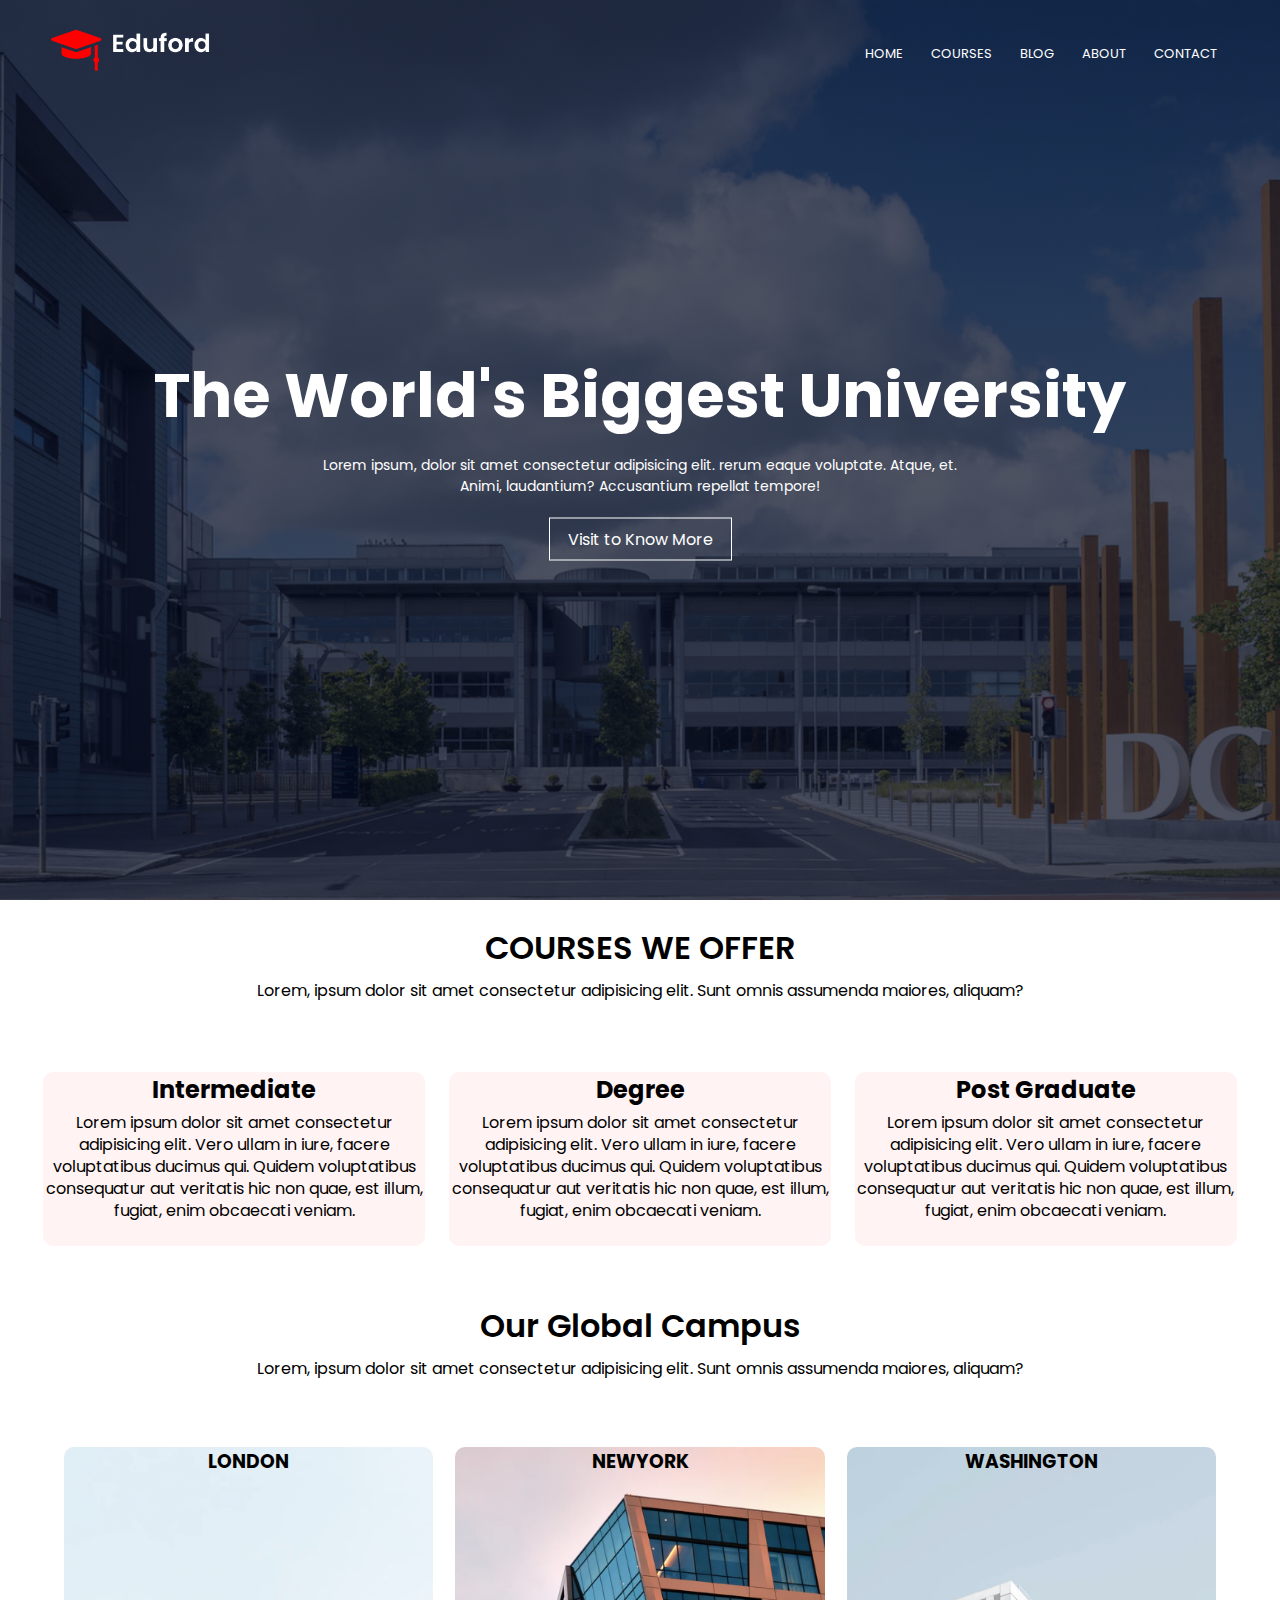
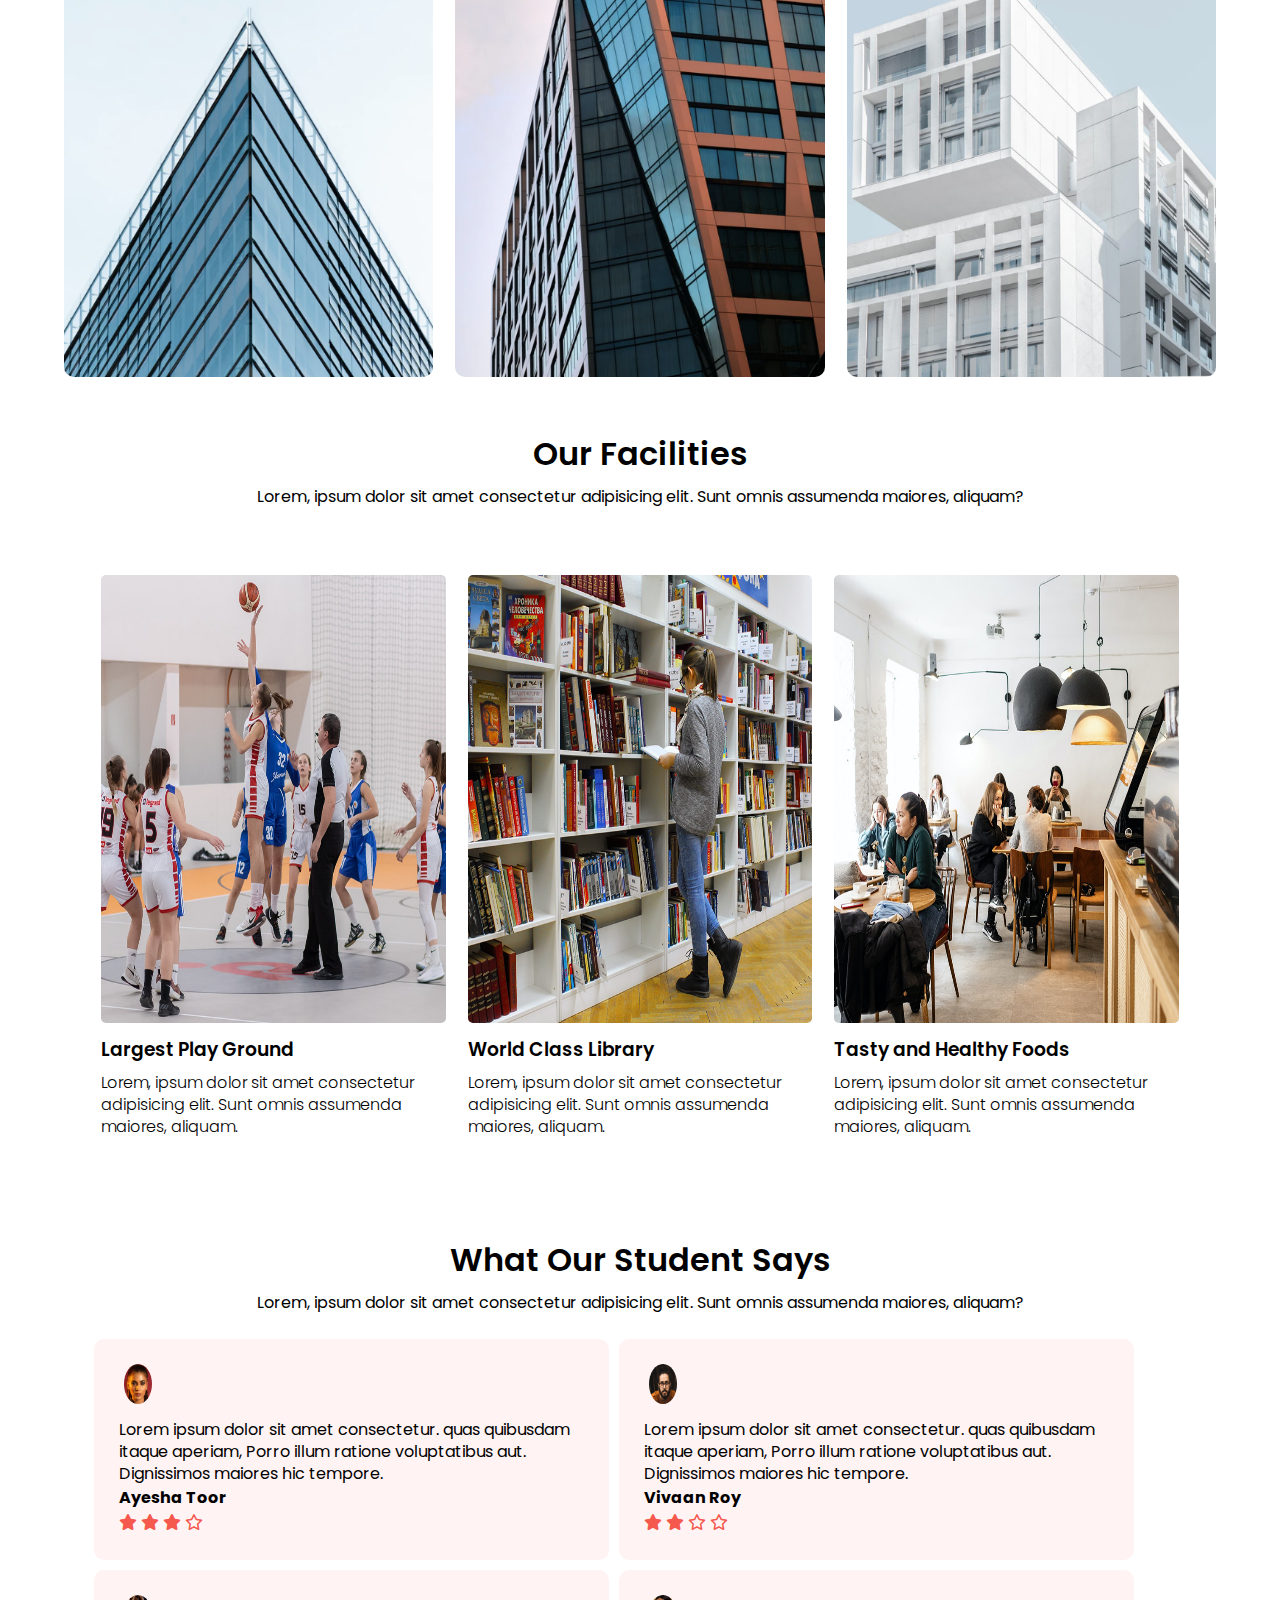
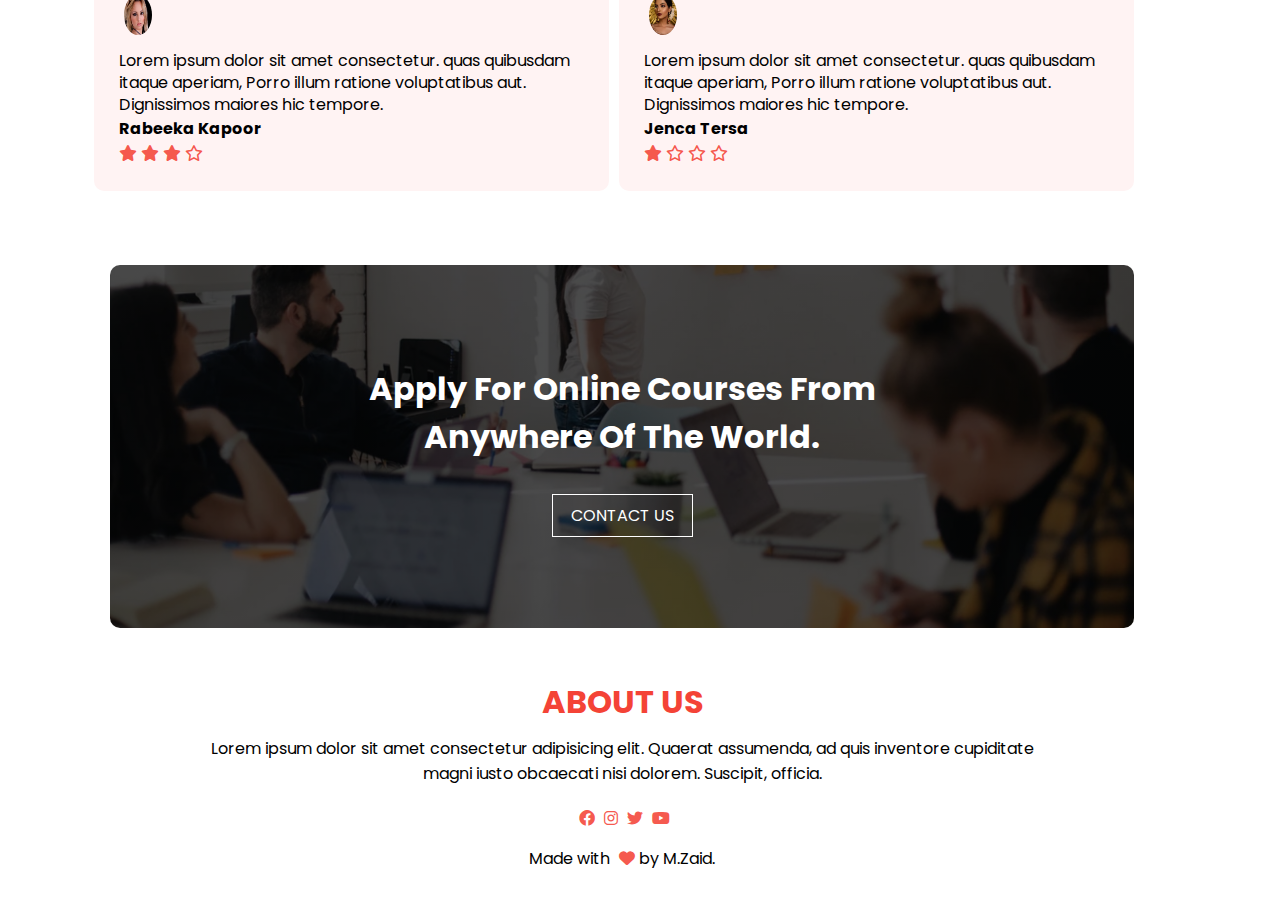
<file: index.html>
<!DOCTYPE html>
<html lang="en">
<head>
    <meta charset="UTF-8">
    <meta name="viewport" content="width=device-width, initial-scale=1.0">
    <title>Edufored University Website</title>
    <link rel="stylesheet" href="style.css">
    <link rel="preconnect" href="https://fonts.googleapis.com">
<link rel="preconnect" href="https://fonts.gstatic.com" crossorigin>
<link href="https://fonts.googleapis.com/css2?family=Poppins:ital,wght@0,100;0,200;0,300;0,400;0,
500;0,600;0,700;0,800;0,900;1,100;1,200;1,300;1,400;1,500;1,600;1,700;1,800;1,900&display=swap" rel="stylesheet">
<link rel="stylesheet" href="https://cdnjs.cloudflare.com/ajax/libs/font-awesome/6.0.0-beta3/css/all.min.css">

</head>
<body>
    <section class="header"> 

        <nav class="navbar">
            <a href="index.html"><img class="logo" src="images/logo.png"></a>
            <div class="nav-links"> 
                <img class="icon-close" src="images/close.png" onclick="hideMenu">
                <ul>
                   <li><a href="/index.html">HOME</a></li>
                   <li><a href="/courses.html">COURSES</a></li>
                   <li><a href="/blog.html">BLOG</a></li>
                   <li><a href="/about.html">ABOUT</a></li>
                   <li><a href="/contact.html">CONTACT</a></li> 
                </ul>
            </div>
            <img class="icon-menu " src="images/menu.png" onclick="showMenu">
        </nav>
        <div class="text">
            <h1> The World's Biggest University</h1>
            <p>Lorem ipsum, dolor sit amet consectetur adipisicing elit.  rerum eaque voluptate. Atque, et.<br> 
                Animi, laudantium? Accusantium repellat tempore!</p>
            <a class="first-btn" href="">Visit to Know More</a>
        </div>
    </section>

    <!--  COURSES  -->
      <section class="course">
        <h1>COURSES WE OFFER</h1>
        <p>Lorem, ipsum dolor sit amet consectetur adipisicing elit. Sunt omnis assumenda
             maiores, aliquam?</p>
        <div class="row">
            <div class="course-col">
                <h2>Intermediate</h2>
                <p>Lorem ipsum dolor sit amet consectetur adipisicing elit. Vero ullam in iure, facere voluptatibus
                     ducimus qui. Quidem voluptatibus consequatur aut veritatis hic non quae, est illum, fugiat, enim 
                     obcaecati veniam.</p>
            </div>
            <div class="course-col">
                <h2>Degree</h2>
                <p>Lorem ipsum dolor sit amet consectetur adipisicing elit. Vero ullam in iure, facere voluptatibus
                     ducimus qui. Quidem voluptatibus consequatur aut veritatis hic non quae, est illum, fugiat, enim 
                     obcaecati veniam.</p>
            </div>
            <div class="course-col">
                <h2>Post Graduate</h2>
                <p>Lorem ipsum dolor sit amet consectetur adipisicing elit. Vero ullam in iure, facere voluptatibus
                     ducimus qui. Quidem voluptatibus consequatur aut veritatis hic non quae, est illum, fugiat, enim 
                     obcaecati veniam.</p>
            </div>
        </div>
      </section>

      <!------CAMPUS------>
      <section class="campus">
        <h1>Our Global Campus</h1>
        <p>Lorem, ipsum dolor sit amet consectetur adipisicing elit. Sunt omnis assumenda
             maiores, aliquam?</p>
        <div class="row">
            <div class="campus-col">
                <img src="images/london.png">
                <div class="layer">
                    <h3>LONDON</h3>
                </div>
            </div>
            <div class="campus-col">
                <img src="images/newyork.png">
                <div class="layer">
                    <h3>NEWYORK</h3>
                </div>
            </div>
            <div class="campus-col">
                <img src="images/washington.png">
                <div class="layer">
                    <h3>WASHINGTON</h3>
                </div>
            </div>
        </div>
      </section>
    <!------Facilities------>
    <section class="facilities">
      <h1>Our Facilities</h1>
      <p>Lorem, ipsum dolor sit amet consectetur adipisicing elit. Sunt omnis assumenda maiores, aliquam?</p>
      <div class="row">
        <div class="facilities-col">
            <img src="images/basketball.png">
            <h3>Largest Play Ground</h3>
            <p>Lorem, ipsum dolor sit amet consectetur adipisicing elit. Sunt omnis assumenda maiores, aliquam.</p>
        </div>
        <div class="facilities-col">
            <img src="images/library.png">
            <h3>World Class Library</h3>
            <p>Lorem, ipsum dolor sit amet consectetur adipisicing elit. Sunt omnis assumenda maiores, aliquam.</p>
        </div>
        <div class="facilities-col">
            <img src="images/cafeteria.png">
            <h3>Tasty and Healthy Foods</h3>
            <p>Lorem, ipsum dolor sit amet consectetur adipisicing elit. Sunt omnis assumenda maiores, aliquam.</p>
        </div>
    </section>
    
    <!------Testimonial------>
    <section class="testimonial">
    <h1>What Our Student Says</h1>
    <p>Lorem, ipsum dolor sit amet consectetur adipisicing elit. Sunt omnis assumenda maiores, aliquam?</p>
    <div class="testimonial-row">
        <div class="testimonial-col">
            <img src="images/Toor.webp">
            <p>Lorem ipsum dolor sit amet consectetur. quas quibusdam itaque  aperiam, Porro illum ratione voluptatibus aut. Dignissimos maiores hic tempore.</p>
            <h4>Ayesha Toor</h4>
            <i class="fa-solid fa-star"></i>
            <i class="fa-solid fa-star"></i>
            <i class="fa-solid fa-star"></i>
            <i class="fa-regular fa-star"></i>
        </div>
        <div class="testimonial-col">
            <img src="images/user2.jpg">
            <p>Lorem ipsum dolor sit amet consectetur. quas quibusdam itaque  aperiam, Porro illum ratione voluptatibus aut. Dignissimos maiores hic tempore.</p>
            <h4>Vivaan Roy</h4>
            <i class="fa-solid fa-star"></i>
            <i class="fa-solid fa-star"></i>
            <i class="fa-regular fa-star"></i>
            <i class="fa-regular fa-star"></i>
        </div>
        <div class="testimonial-col">
            <img src="images/user1.jpg">
            <p>Lorem ipsum dolor sit amet consectetur. quas quibusdam itaque  aperiam, Porro illum ratione voluptatibus aut. Dignissimos maiores hic tempore.</p>
            <h4>Rabeeka Kapoor</h4>
            <i class="fa-solid fa-star"></i>
            <i class="fa-solid fa-star"></i>
            <i class="fa-solid fa-star"></i>
            <i class="fa-regular fa-star"></i>
        </div>
        <div class="testimonial-col">
            <img src="images/images.jpg">
            <p>Lorem ipsum dolor sit amet consectetur. quas quibusdam itaque  aperiam, Porro illum ratione voluptatibus aut. Dignissimos maiores hic tempore.</p>
            <h4>Jenca Tersa</h4>
            <i class="fa-solid fa-star"></i>
            <i class="fa-regular fa-star"></i>
            <i class="fa-regular fa-star"></i>
            <i class="fa-regular fa-star"></i>
        </div>
    </div>
    </section>

<!-------call to action------->
<section class="cta">
    <h1>Apply For Online Courses From <br>
        Anywhere Of The World.</h1>
    <a class="first-btn">CONTACT US</a>
</section>
 <!-- -----About-------> 
 <section class="about">
  <h1>ABOUT US</h1>
  <p>Lorem ipsum dolor sit amet consectetur adipisicing elit. Quaerat  assumenda, ad quis inventore cupiditate <br>magni iusto obcaecati nisi dolorem. Suscipit, officia.</p>
  <i class="fa-brands fa-facebook"></i>
  <i class="fa-brands fa-instagram"></i>
  <i class="fa-brands fa-twitter"></i>
  <i class="fa-brands fa-youtube"></i>
  <p>Made with <i class="fa-solid fa-heart"></i> by M.Zaid.</p>
</section>


<!-- ----JavaScript---- -->
<script>

  var navLinks = document.getElementById("nav-links");

  function showMenu(){
    navLinks.style.right = "0px";
  }
  function hideMenu(){
    navLinks.style.right = "-200px";
  }

</script>
</body>
</html>
</file>
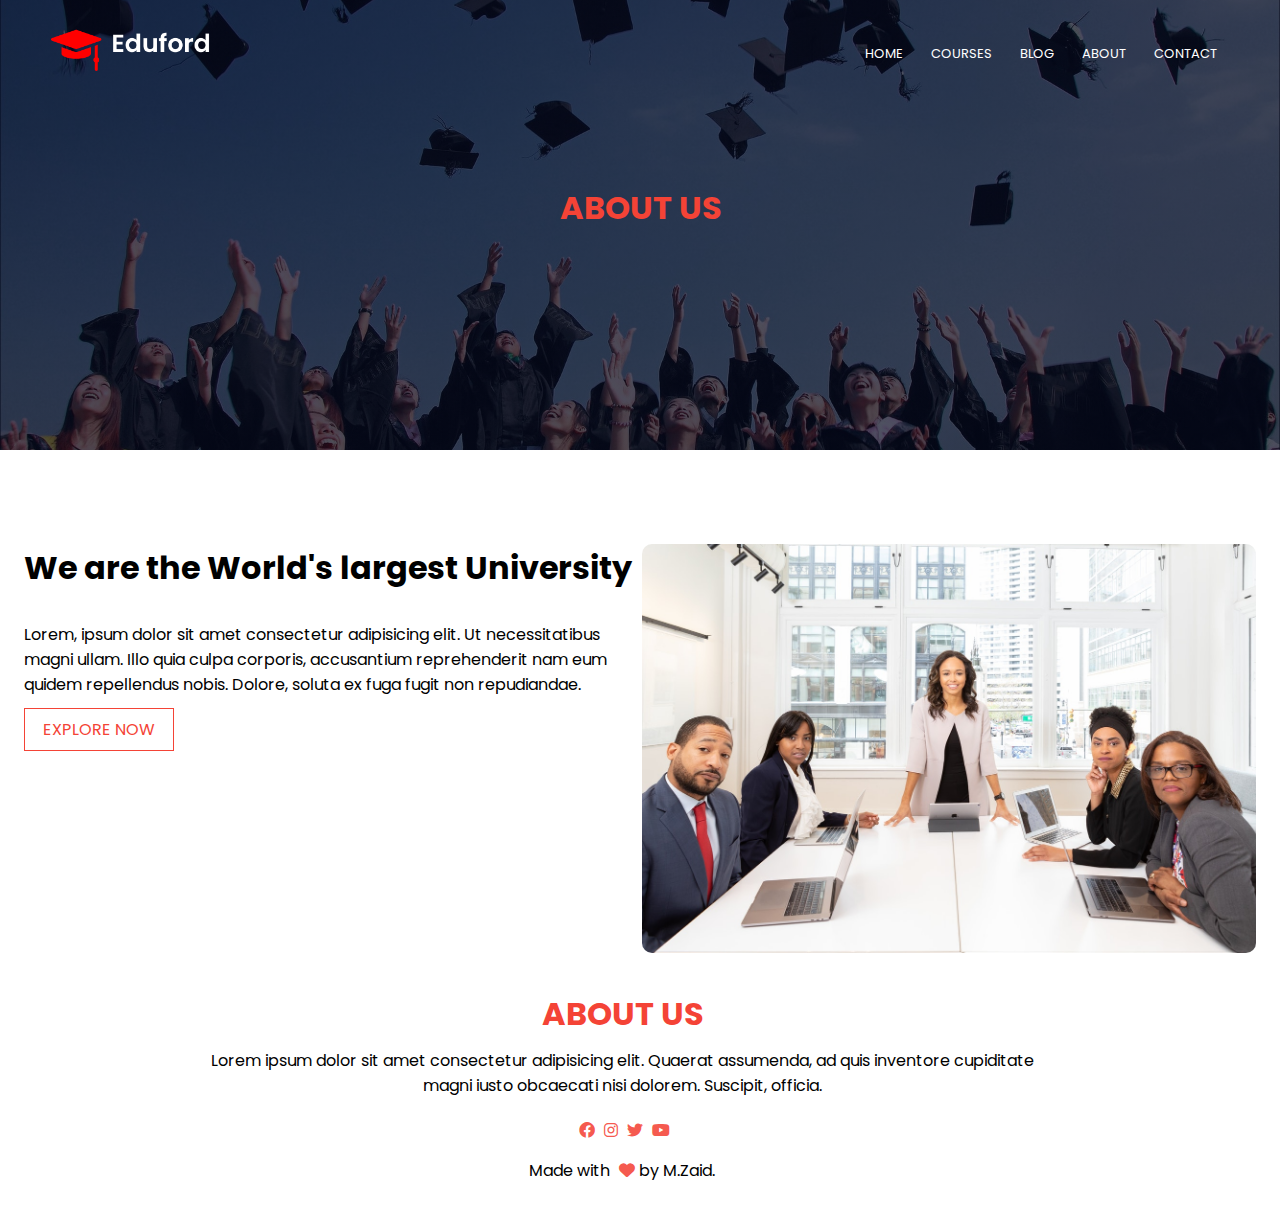
<file: about.html>
<!DOCTYPE html>
<html lang="en">
<head>
    <meta charset="UTF-8">
    <meta name="viewport" content="width=device-width, initial-scale=1.0">
    <title>About Us - Edufored University Website</title>
    <link rel="stylesheet" href="style.css">
    <link rel="preconnect" href="https://fonts.googleapis.com">
<link rel="preconnect" href="https://fonts.gstatic.com" crossorigin>
<link href="https://fonts.googleapis.com/css2?family=Poppins:ital,wght@0,100;0,200;0,300;0,400;0,
500;0,600;0,700;0,800;0,900;1,100;1,200;1,300;1,400;1,500;1,600;1,700;1,800;1,900&display=swap" rel="stylesheet">
<link rel="stylesheet" href="https://cdnjs.cloudflare.com/ajax/libs/font-awesome/6.0.0-beta3/css/all.min.css">

</head>
<body>
    <section class="about-page"> 

        <nav class="navbar">
            <a href="index.html"><img class="logo" src="images/logo.png"></a>
            <div class="nav-links"> 
                <img class="icon-close" src="images/close.png">
                <ul>
                   <li><a href="/index.html">HOME</a></li>
                   <li><a href="/courses.html">COURSES</a></li>
                   <li><a href="/blog.html">BLOG</a></li>
                   <li><a href="/about.html">ABOUT</a></li>
                   <li><a href="/contact.html">CONTACT</a></li> 
                </ul>
            </div>
            <img class="icon-menu " src="images/menu.png">
        </nav>
        <div class="text-about">
            <h1> ABOUT US </h1>
    </section>
    <!-- ------about-content------ -->
    <section>
        </div>
        <div class="row">
            <div class="about-col">
                <h1>We are the World's largest University </h1>
                <p>Lorem, ipsum dolor sit amet consectetur adipisicing elit. Ut necessitatibus magni ullam. Illo quia culpa corporis, accusantium reprehenderit nam eum quidem repellendus nobis. Dolore, soluta ex fuga fugit non repudiandae.</p>
                <a href=" " class="first-btn last-btn" >EXPLORE NOW</a>
            </div>
            <div class="about-col">
                <img src="images/about.jpg">
            </div>
        </div>
    </section>
  <!-- ?-----footer------ -->
  <section class="about">
    <h1>ABOUT US</h1>
    <p>Lorem ipsum dolor sit amet consectetur adipisicing elit. Quaerat  assumenda, ad quis inventore cupiditate <br>magni iusto obcaecati nisi dolorem. Suscipit, officia.</p>
    <i class="fa-brands fa-facebook"></i>
    <i class="fa-brands fa-instagram"></i>
    <i class="fa-brands fa-twitter"></i>
    <i class="fa-brands fa-youtube"></i>
    <p>Made with <i class="fa-solid fa-heart"></i> by M.Zaid.</p>
  </section>
  </body>
  </html>
</file>
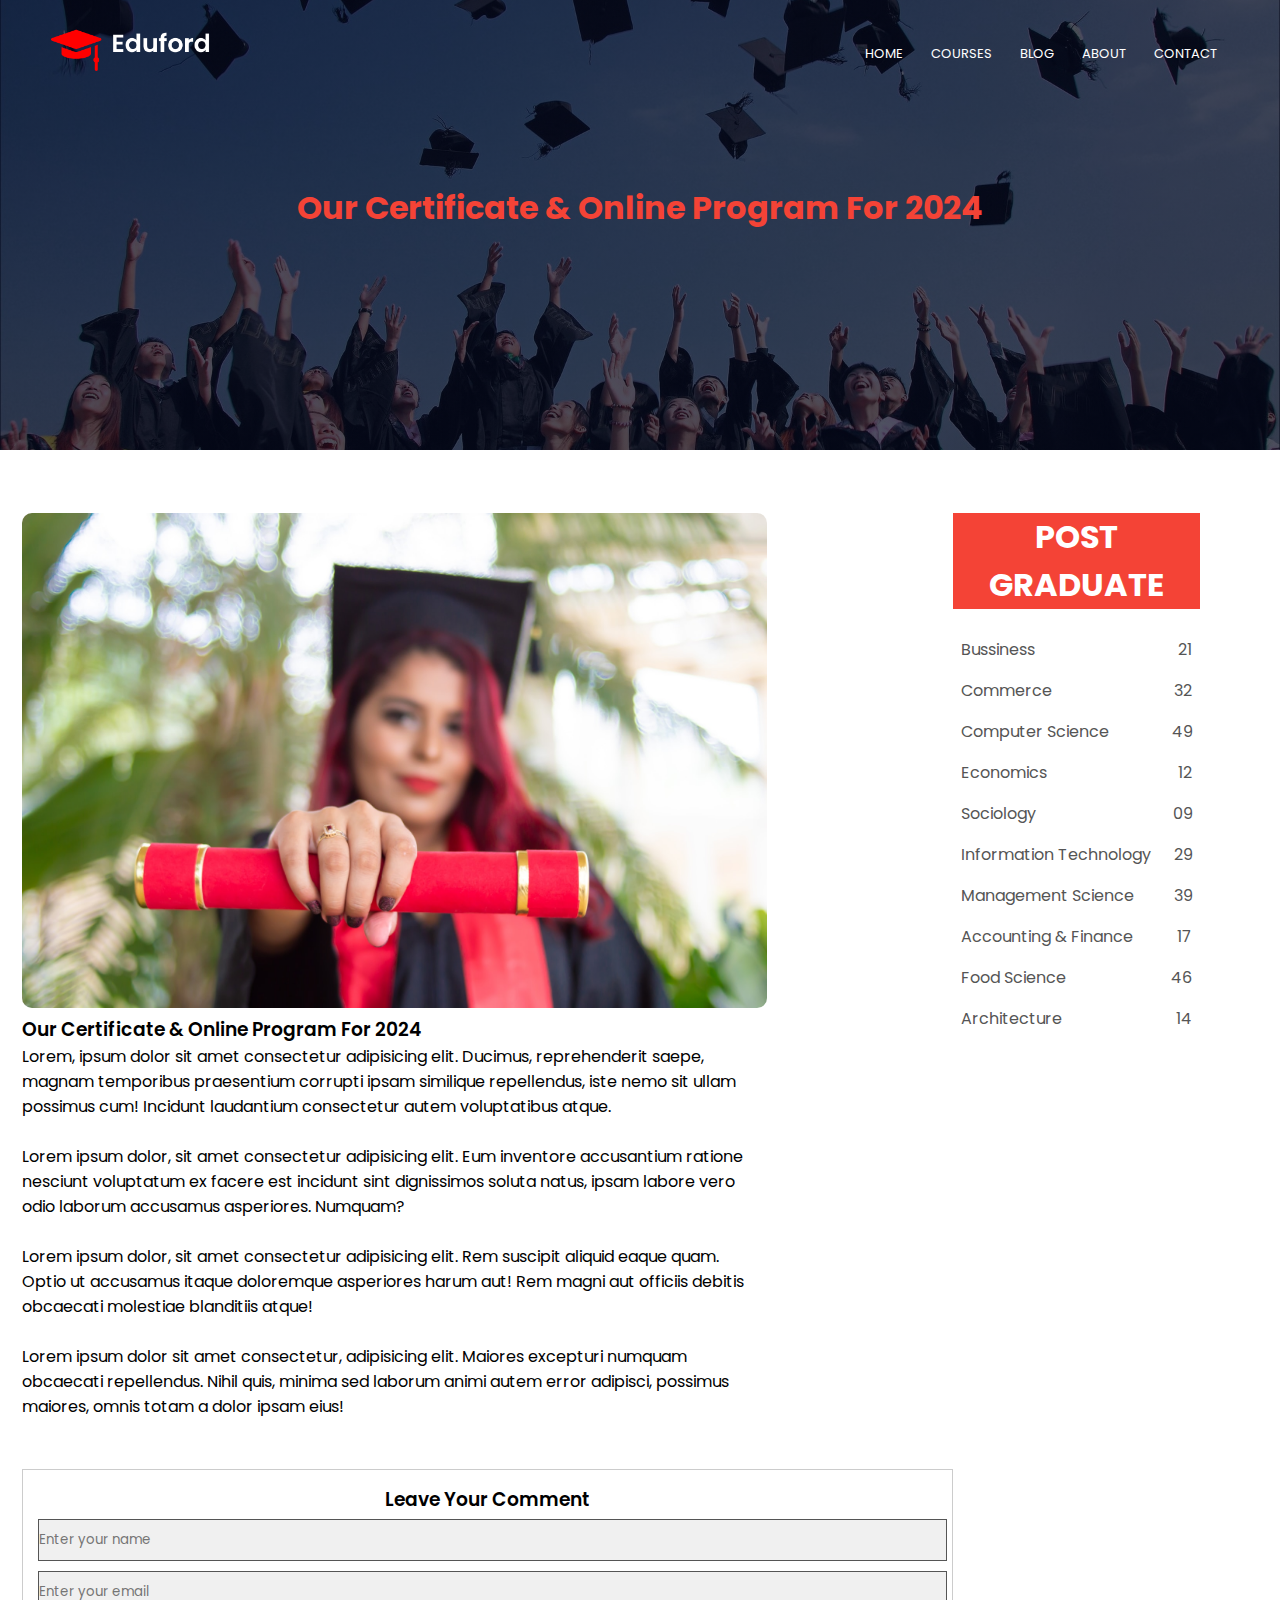
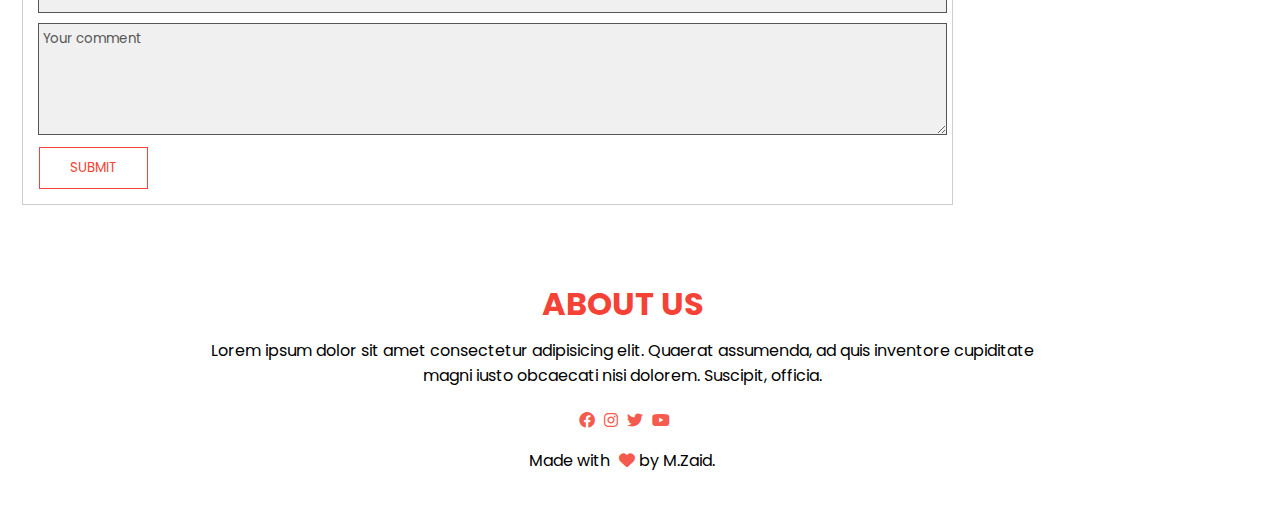
<file: blog.html>
<!DOCTYPE html>
<html lang="en">
<head>
    <meta charset="UTF-8">
    <meta name="viewport" content="width=device-width, initial-scale=1.0">
    <title>Our Blog - Edufored University Website</title>
    <link rel="stylesheet" href="style.css">
    <link rel="preconnect" href="https://fonts.googleapis.com">
<link rel="preconnect" href="https://fonts.gstatic.com" crossorigin>
<link href="https://fonts.googleapis.com/css2?family=Poppins:ital,wght@0,100;0,200;0,300;0,400;0,
500;0,600;0,700;0,800;0,900;1,100;1,200;1,300;1,400;1,500;1,600;1,700;1,800;1,900&display=swap" rel="stylesheet">
<link rel="stylesheet" href="https://cdnjs.cloudflare.com/ajax/libs/font-awesome/6.0.0-beta3/css/all.min.css">

</head>
<body>
    <section class="about-page"> 

        <nav class="navbar">
            <a href="index.html"><img class="logo" src="images/logo.png"></a>
            <div class="nav-links"> 
                <img class="icon-close" src="images/close.png">
                <ul>
                   <li><a href="/index.html">HOME</a></li>
                   <li><a href="/courses.html">COURSES</a></li>
                   <li><a href="/blog.html">BLOG</a></li>
                   <li><a href="/about.html">ABOUT</a></li>
                   <li><a href="/contact.html">CONTACT</a></li> 
                </ul>
            </div>
            <img class="icon-menu " src="images/menu.png">
        </nav>
        <div class="text-about">
            <h1>Our Certificate & Online Program For 2024</h1>
        </div>
    </section>

    <!-- ----blog-content---- -->
    <section class="blog-content">
        <div class="row">
            <div class="blog-left">
              <img src="images/certificate.jpg">
              <h3>Our Certificate & Online Program For 2024</h3>
              <p>Lorem, ipsum dolor sit amet consectetur adipisicing elit. Ducimus, reprehenderit saepe, magnam temporibus praesentium corrupti ipsam similique repellendus, iste nemo sit ullam possimus cum! Incidunt laudantium consectetur autem voluptatibus atque.</p>
              <br>
              <p>Lorem ipsum dolor, sit amet consectetur adipisicing elit. Eum inventore accusantium ratione nesciunt voluptatum ex facere est incidunt sint dignissimos soluta natus, ipsam labore vero odio laborum accusamus asperiores. Numquam?</p>            
              <br>
              <p>Lorem ipsum dolor, sit amet consectetur adipisicing elit. Rem suscipit aliquid eaque quam. Optio ut accusamus itaque doloremque asperiores harum aut! Rem magni aut officiis debitis obcaecati molestiae blanditiis atque!</p>
              <br>
              <p>Lorem ipsum dolor sit amet consectetur, adipisicing elit. Maiores excepturi numquam obcaecati repellendus. Nihil quis, minima sed laborum animi autem error adipisci, possimus maiores, omnis totam a dolor ipsam eius!</p>
              
              <div class="comment-box">
                <h3>Leave Your Comment</h3>
                <form class="comment-form">
                  <input type="text" placeholder="Enter your name">
                  <input type="email" placeholder="Enter your email">
                  <textarea rows="5"> Your comment </textarea>
                  <button class="first-btn last-btn">SUBMIT</button>
                </form>
              </div>
             
        </div>
        <div class="blog-right">
              <h1>POST GRADUATE</h1>
              <div class="">
                <span>Bussiness</span>
                <span>21</span>
              </div>
              <div class="">
                <span>Commerce</span>
                <span>32</span>
              </div>
              <div class="">
                <span>Computer Science</span>
                <span>49</span>
              </div>
              <div class="">
                <span>Economics</span>
                <span>12</span>
              </div>
              <div class="">
                <span>Sociology</span>
                <span>09</span>
              </div>
              <div class="">
                <span>Information Technology</span>
                <span>29</span>
              </div>
              <div class="">
                <span>Management Science </span>
                <span>39</span>
              </div>
              <div class="">
                <span>Accounting & Finance</span>
                <span>17</span>
              </div>
              <div class="">
                <span>Food Science</span>
                <span>46</span>
              </div>
              <div class="">
                <span>Architecture</span>
                <span>14</span>
              </div>
            </div>
        </div>
    </section>

    <!-- -----Footer----- -->

    <section class="about">
        <h1>ABOUT US</h1>
        <p>Lorem ipsum dolor sit amet consectetur adipisicing elit. Quaerat  assumenda, ad quis inventore cupiditate <br>magni iusto obcaecati nisi dolorem. Suscipit, officia.</p>
        <i class="fa-brands fa-facebook"></i>
        <i class="fa-brands fa-instagram"></i>
        <i class="fa-brands fa-twitter"></i>
        <i class="fa-brands fa-youtube"></i>
        <p>Made with <i class="fa-solid fa-heart"></i> by M.Zaid.</p>
      </section>
</body>
</html>
</file>
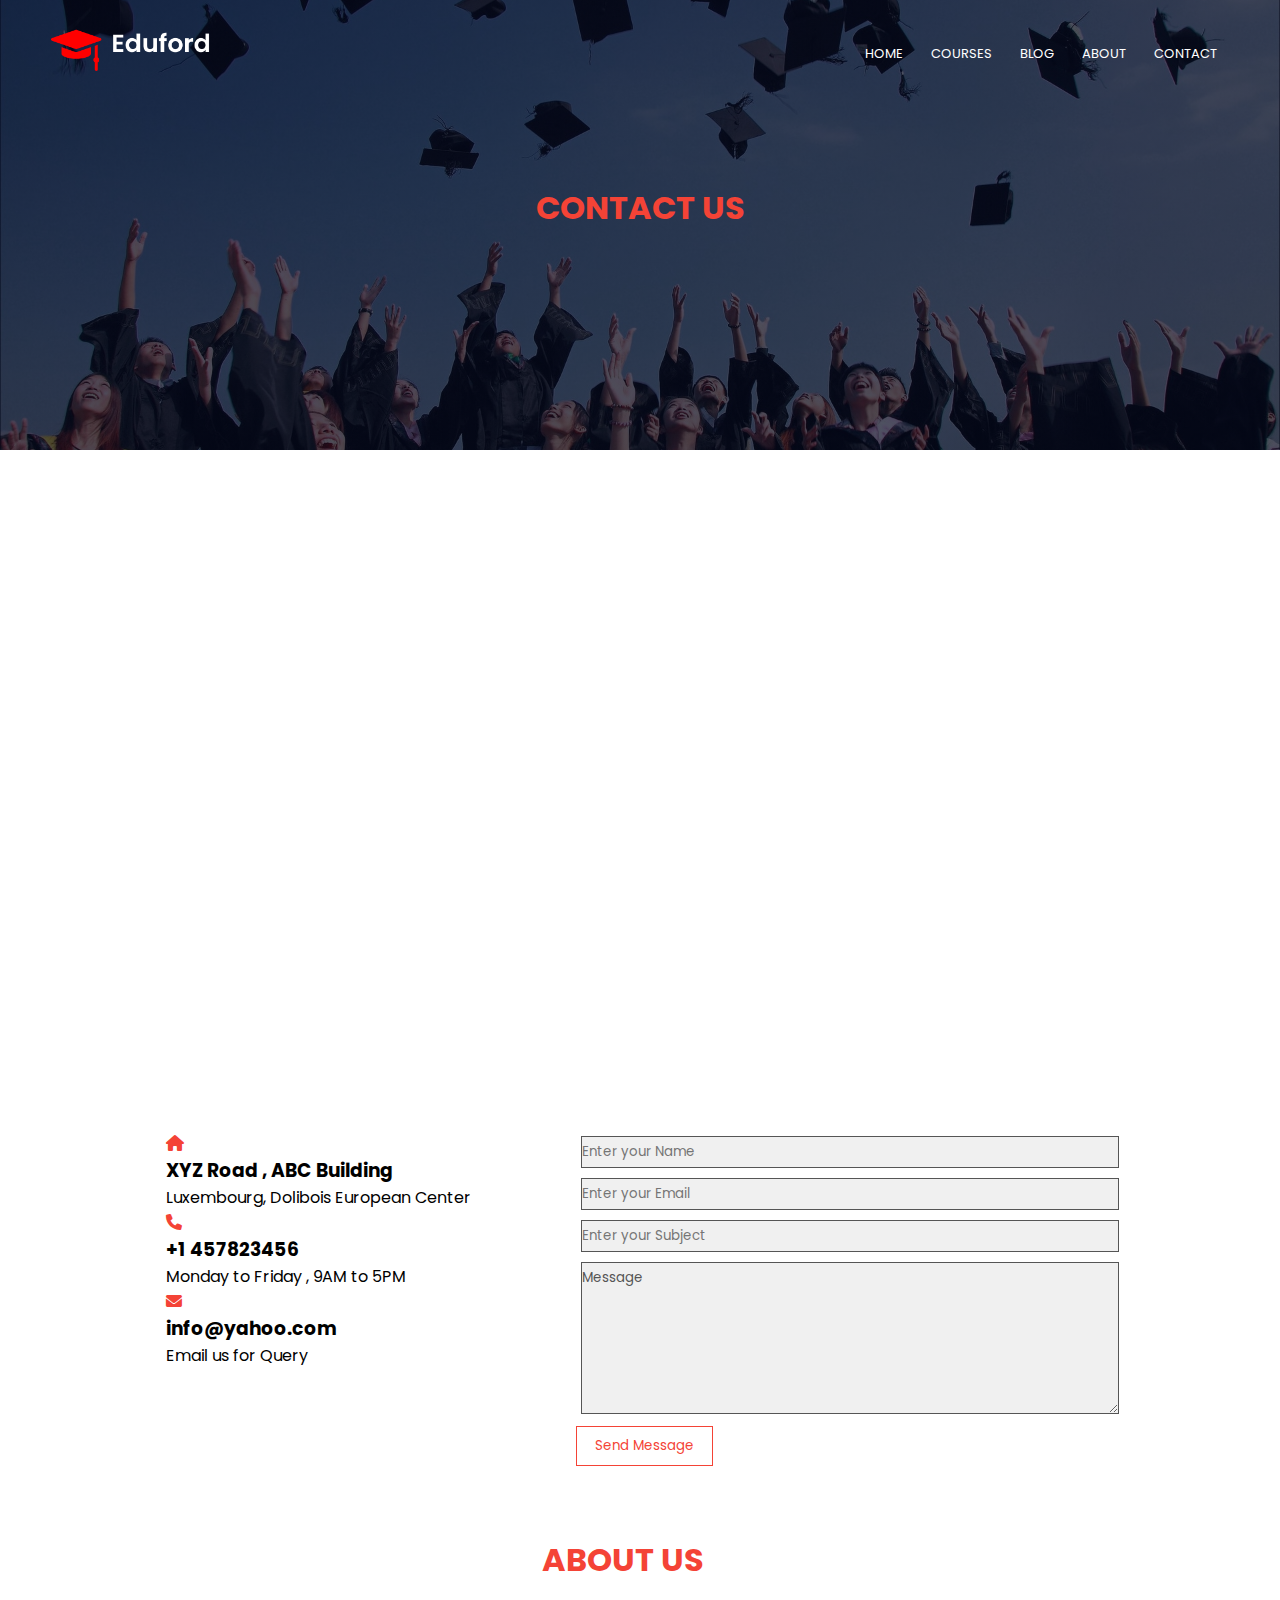
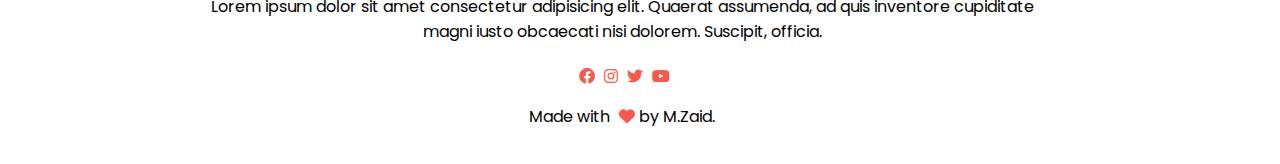
<file: contact.html>
<!DOCTYPE html>
<html lang="en">
<head>
    <meta charset="UTF-8">
    <meta name="viewport" content="width=device-width, initial-scale=1.0">
    <title>Edufored University Website</title>
    <link rel="stylesheet" href="style.css">
    <link rel="preconnect" href="https://fonts.googleapis.com">
<link rel="preconnect" href="https://fonts.gstatic.com" crossorigin>
<link href="https://fonts.googleapis.com/css2?family=Poppins:ital,wght@0,100;0,200;0,300;0,400;0,
500;0,600;0,700;0,800;0,900;1,100;1,200;1,300;1,400;1,500;1,600;1,700;1,800;1,900&display=swap" rel="stylesheet">
<link rel="stylesheet" href="https://cdnjs.cloudflare.com/ajax/libs/font-awesome/6.0.0-beta3/css/all.min.css">

</head>
<body>
    <section class="about-page"> 

        <nav class="navbar">
            <a href="index.html"><img class="logo" src="images/logo.png"></a>
            <div class="nav-links"> 
                <img class="icon-close" src="images/close.png">
                <ul>
                   <li><a href="/index.html">HOME</a></li>
                   <li><a href="/courses.html">COURSES</a></li>
                   <li><a href="/blog.html">BLOG</a></li>
                   <li><a href="/about.html">ABOUT</a></li>
                   <li><a href="/contact.html">CONTACT</a></li> 
                </ul>
            </div>
            <img class="icon-menu " src="images/menu.png">
        </nav>
        <div class="text-about">
            <h1>CONTACT US</h1>
        </div>
    </section>

    <!-- _----contact us---- -->
     <section class="contact">
        <iframe src="https://www.google.com/maps/embed?pb=!1m18!1m12!1m3!1d52947377.93644701!2d-161.95368458749272!3d35.90655046886533!2m3!1f0!2f0!3f0!3m2!1i1024!2i768!4f13.1!3m3!1m2!1s0x54eab584e432360b%3A0x1c3bb99243deb742!2sUnited%20States!5e0!3m2!1sen!2s!4v1723230117743!5m2!1sen!2s" width="600" height="450" style="border:0;" allowfullscreen="" loading="lazy" referrerpolicy="no-referrer-when-downgrade"></iframe>
     </section>
     <section class="contact-info">
        <div class="row">
            <div class="contact-right">
              <span>
                <i class="fa-solid fa-house"></i>
                <h3>XYZ Road , ABC Building</h3>
                <p>Luxembourg, Dolibois European Center</p>
              </span>
              <span>
                <i class="fa-solid fa-phone"></i>
                <h3>+1 457823456</h3>
                <p>Monday to Friday , 9AM to 5PM </p>
              </span>
              <span>
                <i class="fa-solid fa-envelope"></i>
                <h3>info@yahoo.com</h3>
                <p>Email us for Query</p>
              </span>
            </div>
            <div class="contact-left">
                <form>
                    <input type="text" placeholder="Enter your Name">
                    <input type="email" placeholder="Enter your Email">
                    <input type="text" placeholder="Enter your Subject">
                    <textarea rows="7">Message</textarea>
                    <button type="submit" class="first-btn last-btn one-btn">Send Message</button>
                </form>
            </div>
        </div>
     </section>


    <!-- -----Footer----- -->

    <section class="about">
        <h1>ABOUT US</h1>
        <p>Lorem ipsum dolor sit amet consectetur adipisicing elit. Quaerat  assumenda, ad quis inventore cupiditate <br>magni iusto obcaecati nisi dolorem. Suscipit, officia.</p>
        <i class="fa-brands fa-facebook"></i>
        <i class="fa-brands fa-instagram"></i>
        <i class="fa-brands fa-twitter"></i>
        <i class="fa-brands fa-youtube"></i>
        <p>Made with <i class="fa-solid fa-heart"></i> by M.Zaid.</p>
      </section>
</body>
</html>
</file>
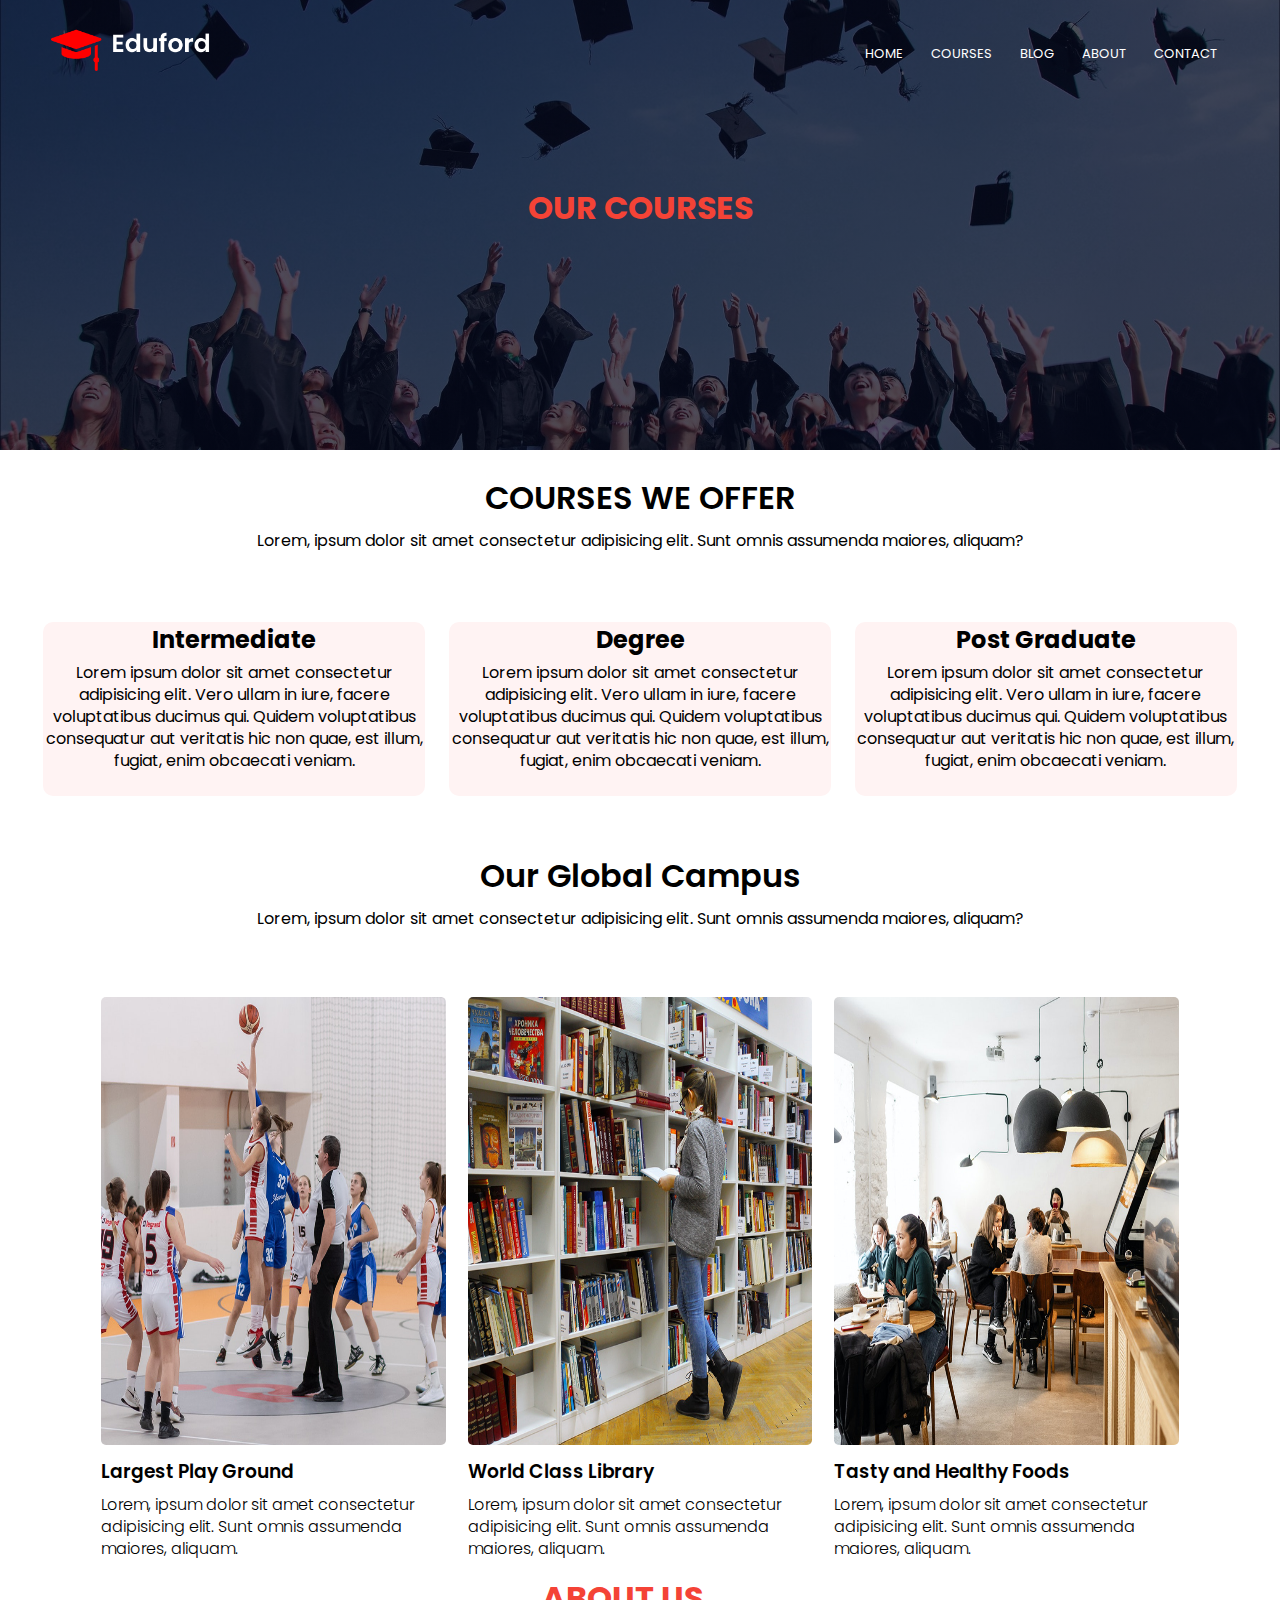
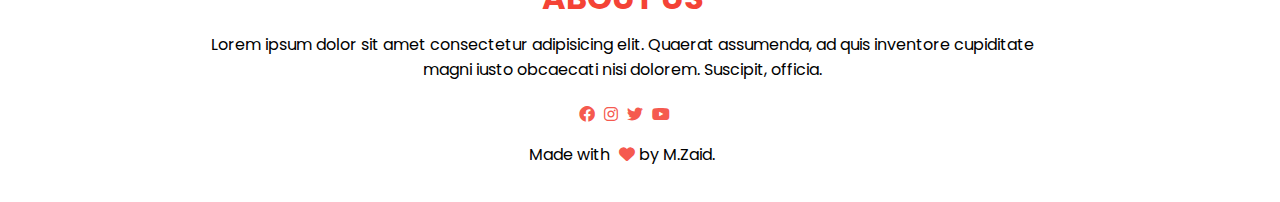
<file: courses.html>
<!DOCTYPE html>
<html lang="en">
<head>
    <meta charset="UTF-8">
    <meta name="viewport" content="width=device-width, initial-scale=1.0">
    <title>Our Courses - Edufored University Website</title>
    <link rel="stylesheet" href="style.css">
    <link rel="preconnect" href="https://fonts.googleapis.com">
<link rel="preconnect" href="https://fonts.gstatic.com" crossorigin>
<link href="https://fonts.googleapis.com/css2?family=Poppins:ital,wght@0,100;0,200;0,300;0,400;0,
500;0,600;0,700;0,800;0,900;1,100;1,200;1,300;1,400;1,500;1,600;1,700;1,800;1,900&display=swap" rel="stylesheet">
<link rel="stylesheet" href="https://cdnjs.cloudflare.com/ajax/libs/font-awesome/6.0.0-beta3/css/all.min.css">

</head>
<body>
    <section class="about-page"> 

        <nav class="navbar">
            <a href="index.html"><img class="logo" src="images/logo.png"></a>
            <div class="nav-links"> 
                <img class="icon-close" src="images/close.png">
                <ul>
                   <li><a href="/index.html">HOME</a></li>
                   <li><a href="./courses.html">COURSES</a></li>
                   <li><a href="/blog.html">BLOG</a></li>
                   <li><a href="/about.html">ABOUT</a></li>
                   <li><a href="/contact.html">CONTACT</a></li> 
                </ul>
            </div>
            <img class="icon-menu " src="images/menu.png">
        </nav>
        <div class="text-about">
            <h1> OUR COURSES </h1>
        </div>
    </section>


    <!-- ------Our Courses----- -->
    <section class="course">
        <h1>COURSES WE OFFER</h1>
        <p>Lorem, ipsum dolor sit amet consectetur adipisicing elit. Sunt omnis assumenda
             maiores, aliquam?</p>
        <div class="row">
            <div class="course-col">
                <h2>Intermediate</h2>
                <p>Lorem ipsum dolor sit amet consectetur adipisicing elit. Vero ullam in iure, facere voluptatibus
                     ducimus qui. Quidem voluptatibus consequatur aut veritatis hic non quae, est illum, fugiat, enim 
                     obcaecati veniam.</p>
            </div>
            <div class="course-col">
                <h2>Degree</h2>
                <p>Lorem ipsum dolor sit amet consectetur adipisicing elit. Vero ullam in iure, facere voluptatibus
                     ducimus qui. Quidem voluptatibus consequatur aut veritatis hic non quae, est illum, fugiat, enim 
                     obcaecati veniam.</p>
            </div>
            <div class="course-col">
                <h2>Post Graduate</h2>
                <p>Lorem ipsum dolor sit amet consectetur adipisicing elit. Vero ullam in iure, facere voluptatibus
                     ducimus qui. Quidem voluptatibus consequatur aut veritatis hic non quae, est illum, fugiat, enim 
                     obcaecati veniam.</p>
            </div>
        </div>
    </section>


    <!--------Facilities-------->

    <section class="facilities">
        <h1>Our Global Campus</h1>
        <p>Lorem, ipsum dolor sit amet consectetur adipisicing elit. Sunt omnis assumenda maiores, aliquam?</p>
        <div class="row">
          <div class="facilities-col">
              <img src="images/basketball.png">
              <h3>Largest Play Ground</h3>
              <p>Lorem, ipsum dolor sit amet consectetur adipisicing elit. Sunt omnis assumenda maiores, aliquam.</p>
          </div>
          <div class="facilities-col">
              <img src="images/library.png">
              <h3>World Class Library</h3>
              <p>Lorem, ipsum dolor sit amet consectetur adipisicing elit. Sunt omnis assumenda maiores, aliquam.</p>
          </div>
          <div class="facilities-col">
              <img src="images/cafeteria.png">
              <h3>Tasty and Healthy Foods</h3>
              <p>Lorem, ipsum dolor sit amet consectetur adipisicing elit. Sunt omnis assumenda maiores, aliquam.</p>
          </div>
      </section>

   <!-- -----Footer----- -->

    <section class="about course-footer">
        <h1>ABOUT US</h1>
        <p>Lorem ipsum dolor sit amet consectetur adipisicing elit. Quaerat  assumenda, ad quis inventore cupiditate <br>magni iusto obcaecati nisi dolorem. Suscipit, officia.</p>
        <i class="fa-brands fa-facebook"></i>
        <i class="fa-brands fa-instagram"></i>
        <i class="fa-brands fa-twitter"></i>
        <i class="fa-brands fa-youtube"></i>
        <p>Made with <i class="fa-solid fa-heart"></i> by M.Zaid.</p>
    </section>

</body>
</html>
</file>
<file: style.css>
*{
    padding: 0px;
    margin: 0px;
    font-family: "Poppins", sans-serif;
}
.header{
    height: 100vh;
    width: 100%;
    /* background-image: ; */
    background-image: linear-gradient(rgba(4, 9, 30 ,0.7),rgba(4,9,30,0.7)),url(images/banner.png);
    background-size: cover;
    background-position: center;
    position: relative;
}
.navbar{
    display: flex;
    padding: 2% 4%;
    justify-content: space-between;
    align-items: center;
}
.logo{
    width: 160px;
}
nav div ul li a {
    text-decoration: none;
}
.nav-links{
    /* display: flex; */
    flex: 1;
    text-align: right;
}
nav div ul li {
    list-style: none;
    display: inline-block;
    position: relative;
    padding: 8px 12px;

}
nav div ul li a{
    text-decoration: none;
    color: #fff;
    font-size: 13px;
}
nav div ul li::after{
    content: '';
    width:100%;
    color: #f44336;
    height: 2px; 
}
nav div ul li a:hover{
    text-shadow: 1px 1px 2px #f44336, 0 0 0.2em #f44336 , 0 0 0.2em #f44336;
    transition: 0.5s;
    font-size: large;
}
.text{
    width: 90%;
    left: 50%;
    top: 50%;
    color: #fff;
    transform: translate(-50%, -50%);
    text-align: center;
    position: absolute;
}
.text h1{
    font-size: 62px;
}
.text p{
    font-size: 14px;
    margin: 13px 0 30px;   
}
.first-btn{
    text-decoration: none;
    background-color: transparent;
    border: 1px solid #fff;
    padding: 9px 18px;
    cursor: pointer;
    color: #fff;
}
.first-btn:hover{
    background-color: #f44336;
    border: 1px solid #f44336;
    transition: 1s;
    text-shadow: 1px 1px 2px #f44336;
}
@media (max-width: 700px){
    .text h1{
        font-size: 20px;
    }
    .nav-links {
        position: fixed;
        top: 0;
        right: 0;
        display: inline;
        height: 100vh;
        width: 200px;
        background-color: #f44336;
        text-align: left;
        z-index: 2;  
        right: -200px;
    }
    nav div ul li{
        display: block;
        padding: 12px 22px;
    }
}
.course{
    text-align: center;
    margin: auto;
    padding: 24px;
}
.course h1{
    font-size: 32px;
    font-weight: 600;
}
.course p{
    padding-top: 8px;
    line-height: 22px;
}
.row{
    margin-top: 5%;
    display: flex;
    justify-content: center;
}
.course-col{
    margin: 8px 12px;
    background-color: #fff3f3;
    box-sizing: border-box;
    flex-basis: 31%;
    border-radius: 10px;
    padding-bottom: 2%;
    cursor: pointer;
}
.course-col p{
    justify-content: center;
    align-items: center;
    padding-top: 5px;
}
.course-col:hover{
    box-shadow: 0 0 20px 2px rgba(0 , 0 , 0, 0.2);
}
@media (max-width: 700px){
    .row{
        flex-direction: column;
    }
    .course h1{
        font-size: 18px;
    }
}
.campus{
    text-align: center;
    margin: auto;
    padding: 24px;
}
.campus h1{
    font-size: 32px;
    font-weight: 600;
}
.campus p{
    padding-top: 8px;
    line-height: 22px;
}
.campus-col{
    flex-basis: 30%;
    margin-bottom: 26px;
    border-radius: 10px;
    overflow: hidden;
    position: relative;
    margin: 5px 11px;
}
.campus-col img{
    /* position: absolute; */
    /* background-size: cover; */
    width: 100%;
    height: 100%;
}
.layer{
    transition: 0.5s;
    position: absolute;
    height: 100%;
    width: 100%;
    top: 0;
    left: 0;
    background-color: transparent;
}
.layer:hover{
    background-color: #e43e32b6;
}
.facilities{
    text-align: center;
    margin: auto;
    padding: 24px;
}
.facilities h1{
    font-size: 32px;
    font-weight: 600;
}
.facilities p{
    padding-top: 8px;
    line-height: 22px;
}
.facilities-col{
    flex-basis: 28%;
    margin-bottom: 26px;
    border-radius: 10px;
    text-align: left;
    margin: 5px 11px;
}
.facilities-col img{
    width: 100%;
    height: 100%;
    border-radius: 5px;
}
.facilities-col h3{
    font-weight: 600;
    margin-top: 5px;
}
.facilities-col p{
    font-weight: 300;
    padding-bottom: 30px;
}
.icon-close{
    width: 28px;
    padding-top: 8px;
    cursor: pointer;
    padding-left: 4px;
    display: none;
}
.icon-menu{
    width: 28px;
    padding-top: 8px;
    cursor: pointer;
    padding-left: 4px;
    margin-right: 0px;
    margin-top: -8px;
    padding-left: 4px;
    display: none;
}
@media (max-width: 700px){
    .icon-menu{
       display: block;
    }
    .icon-close{
        display: block;
    }.logo{
        padding: 5px;
        width: 142px;
        margin-top: 8px;
    }
}

/* ----Testimonial---- */

.testimonial{
    text-align: center;
    margin-top: 160px;
    padding: 24px;
}
.testimonial h1{
    font-size: 32px;
    font-weight: 600;
}
.testimonial p{
    padding-top: 8px;
    line-height: 22px;
}
.testimonial-col{
    background-color: #fff3f3;
    text-align: left;
    padding:  25px;
    border-radius: 10px;
    width: 40%;
}
.testimonial-col img{
    border-radius: 50%;
    height: 40px;
    margin-left: 5px;
    margin-right: 30px ;
    width: 6%;
}
.testimonial-row{
    display: flex;
    flex-wrap: wrap;
    gap: 10px;
    /* margin:25px; */
    align-items: center;
    flex-basis: 30%;
    margin-left: 70px;
    margin-bottom: 50px;
    margin-top: 25px;
}
@media (max-width: 700px){
    .testimonial{
        margin: auto;
    }
    .testimonial-col{ 
       width: 100%;
       height: 100%;
       padding: 0px;
    }.testimonial-row{
        flex-direction: column;
        justify-content: left;
        width: 100%;
        height: 100%;
        margin-left: 0px;
    }
}   

/* ----Call To Action---- */

.cta{
    background-image:linear-gradient(rgba(0,0,0,0.7),rgba(0,0,0,0.7)),url(images/banner2.jpg);
    text-align: center;
    padding-top: 100px;
    padding-bottom: 100px;
    border-radius: 10px;
    width: 80%;
    background-position: center;
    background-size: cover;
    margin: 100px, auto;
    margin-left: 110px;
    margin-bottom: 50px;
}
.cta h1{
    color: #fff;
    padding-bottom: 42px;
}  

/* ----about-page-content---- */

.about-page{
    height: 50vh;
    width: 100%;
    background-image: linear-gradient(rgba(4, 9, 30 ,0.7),rgba(4,9,30,0.7)),url(images/background.jpg);
    background-position: center;
    background-size: cover;
}
.text-about{
    text-align: center;
    padding-top: 80px;
    color: #f44336;
}
.about-row{
    display: flex;
    margin: 100px 40px;
    position: relative;
}
.about-col{
    flex-basis: 48%;
    padding: 30px 2px;
    width: 42%;
    text-align: left;
}
.about-col img{
    width: 100%;
    border-radius: 10px;
}
.about-col h1{
    margin-bottom: 30px;
}
.about-col p{
    margin-bottom: 20px;
}
.last-btn{
    border: 1px solid #f44336;
    color: #f44336;
}
.last-btn:hover{
    color: #fff;
}
/* ----about-content---- */
.about{
    width: 80%;
    text-align: center;
    margin-left: 110px;
}
.about h1{
   color: #f44336;
   padding-bottom: 10px;
}
.about p{
    margin-bottom: 20px;
}
i{
    color: #f44336e2;
}.about i{
    padding-left:5px ;
    margin-bottom: 20px;
}
@media(max-width:700){
    .about{
       margin-left: 0px;
    }.cta{
        margin-left: 0px;
        width: 100%;
    }.about p{
      font-weight: 100px;
      width: 100%;
      margin-left: 0px;
      margin-right: 20px;
    }.about-row{
        direction: column;
        width: 80%;
    }.about-col{
        flex-basis: 80%;
    }
}
.course-footer{
    margin-top: 100px;
}
.blog-content{
    flex-basis: 39%;
    margin-top: 15px;
    margin-bottom: 25px;
    padding: 60px ,0;
    margin-left: 22px;
}.blog-content img{
    width: 80%;
    border-radius: 10px;
}.blog-content h3{
    font-weight: 600;
}.blog-content p{
    text-align: left;
    width: 80%;
}
.blog-right{
    flex-basis: 42%;
    text-align: center;
    width: 100%;
    text-align: left;
    justify-content: center;
    margin-right: 80px;
}.blog-right h1{
    padding: 10px , 0;
    background-color: #f44336;
    color: #fff;
    margin-bottom: 20px;
    text-align: center;
}
.blog-right div{
    display: flex;
    justify-content: space-between;
    box-sizing: border-box;
    color: #555;
    padding: 8px;
}
.comment-box{
    border: 1px solid #ccc;
    padding: 15px 10px;
    margin: 50px 0;

}
.comment-box h3{
    text-align: center;
}
.comment-box input , textarea {
    width: 100%;
    box-sizing: border-box;
    border: 1px solid #555;
    color: #555;
    padding: 10px  0;
    margin: 5px 5px;
    background: #f0f0f0;
}
.comment-box button{
    margin-left: 6px;
    padding: 10px 30px;
}

@media (max-width: 700px){
    .blog-right{
        margin-bottom: 50px;
    }
}
.contact{
    width: 80%;
    justify-content: center;
    margin: auto;
    padding: 80px 0;
}
.contact iframe{
    width: 100%;
}
.contact-right{
    flex-basis: 32%;
    padding: 10px , 25px;
    padding: 10px , 25px;
    width: 100%;
}
.contact-right i{
    color: #f44336;
    display: inline;
}
.contact-left{
    flex-basis: 42%;
    width: 100%;
}
.contact-left input , textarea{
    width: 100%;
    padding: 5px 0px;
    color: #555;
    box-sizing: border-box;
    border: 1px solid #555;
    margin: 5px 5px;
    background: #f0f0f0;
}
one-btn{
    margin-left: 10px;
}
.contact-info{
    margin-bottom: 70px;
}
@media (max-width : 700px) {
    .contact-right{
        align-items: center;
        width: 100%;
        margin-left: 100px;
        margin-bottom: 20px;
    }.contact-left{
        width: 80%;
        align-items: center;
        margin-left: 60px;
    }
}
</file>
